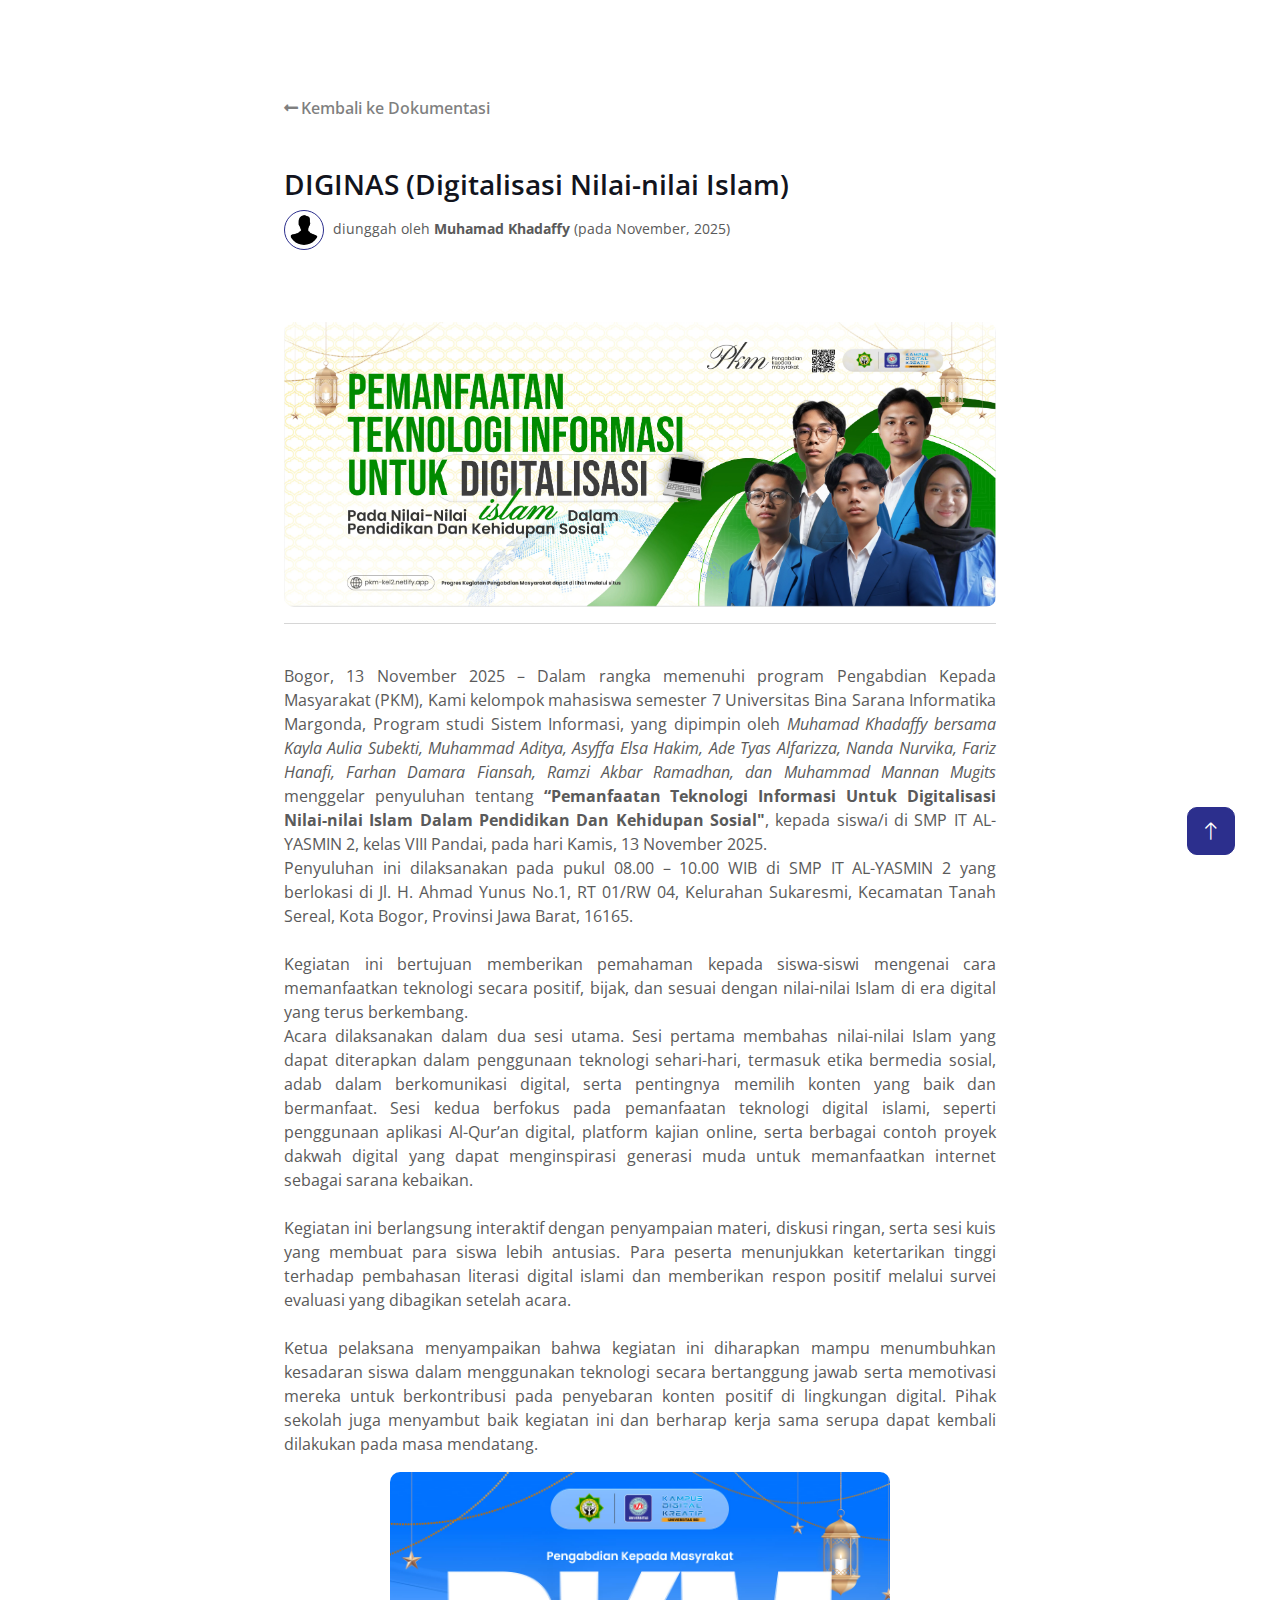
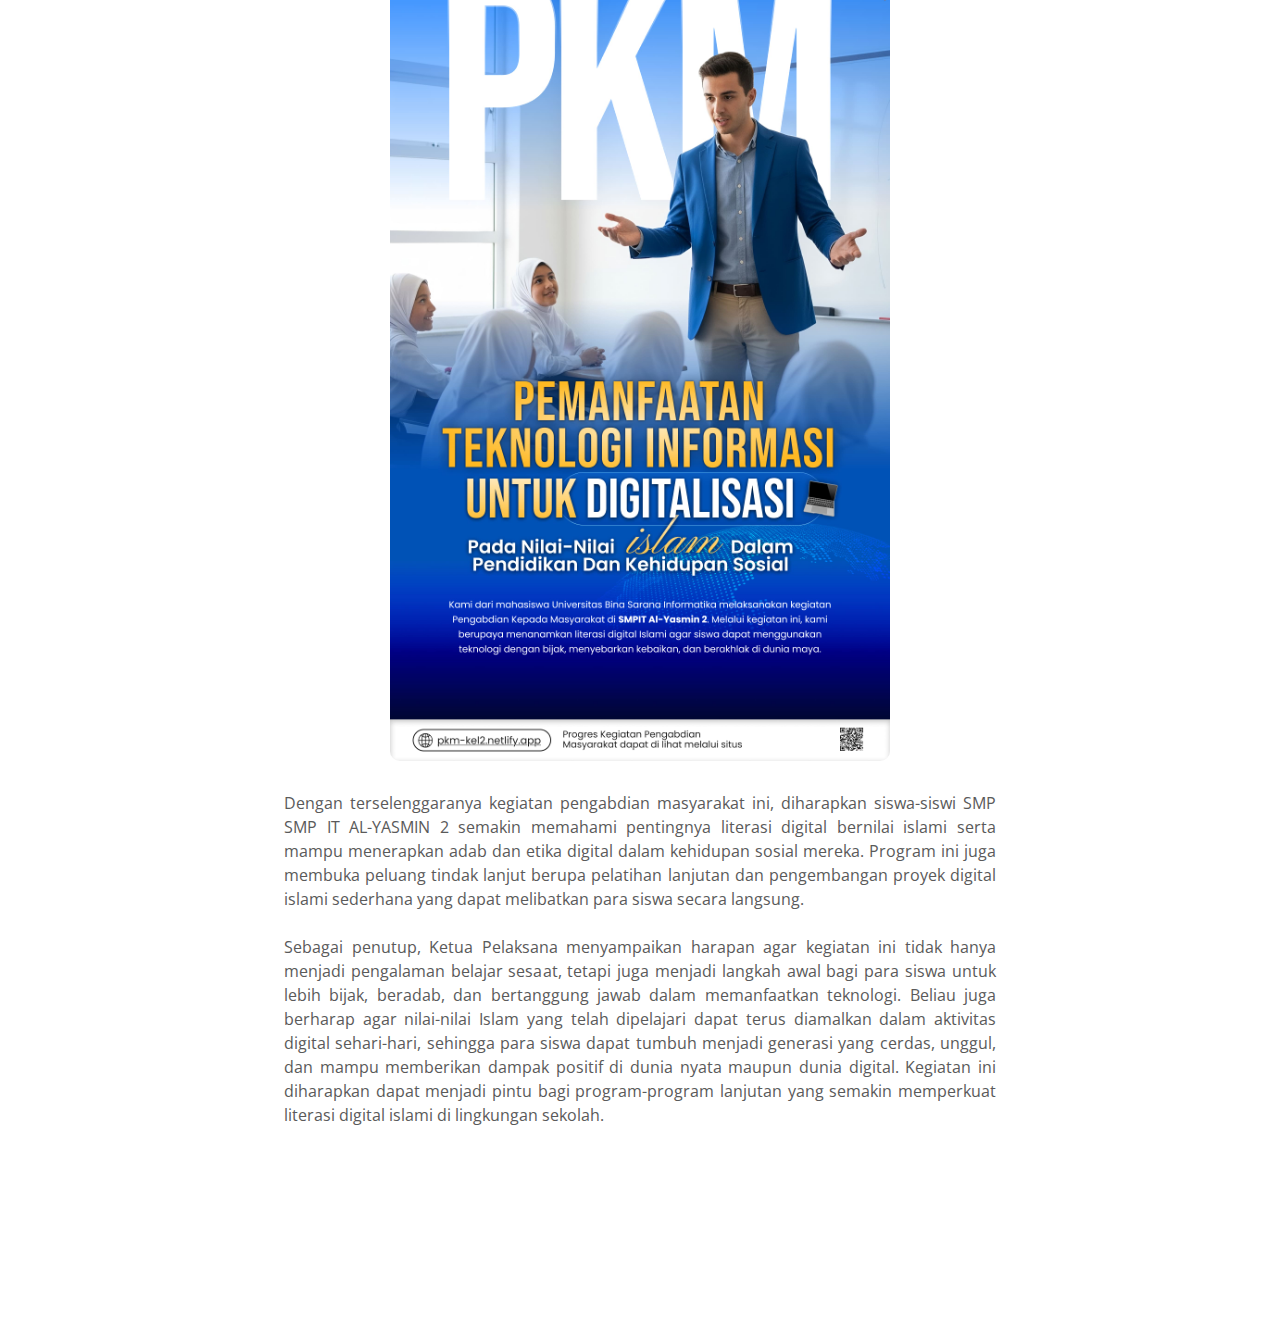
<file: pressrelease/index.html>
<!DOCTYPE html>
<html lang="en">

<head>
    <meta charset="utf-8">
    <title>PKM - Kelompok 2</title>
    <meta content="width=device-width, initial-scale=1.0" name="viewport">
    <meta content="" name="keywords">
    <meta content="" name="description">

    <!-- Favicon -->
    <link href="../img/yeji/profile.png" rel="icon">

    <!-- Google Web Fonts -->
    <link rel="preconnect" href="https://fonts.googleapis.com">
    <link rel="preconnect" href="https://fonts.gstatic.com" crossorigin>
    <link href="https://fonts.googleapis.com/css2?family=Open+Sans:wght@400;500;600;700;800&display=swap"
        rel="stylesheet">

    <!-- Icon Font Stylesheet -->
    <link href="https://cdnjs.cloudflare.com/ajax/libs/font-awesome/5.10.0/css/all.min.css" rel="stylesheet">
    <link href="https://cdn.jsdelivr.net/npm/bootstrap-icons@1.4.1/font/bootstrap-icons.css" rel="stylesheet">

    <!-- Libraries Stylesheet -->
    <link href="../lib/animate/animate.min.css" rel="stylesheet">
    <link href="../lib/lightbox/css/lightbox.min.css" rel="stylesheet">
    <link href="../lib/owlcarousel/assets/owl.carousel.min.css" rel="stylesheet">

    <!-- Customized Bootstrap Stylesheet -->
    <link href="../css/bootstrap.min.css" rel="stylesheet">

    <!-- Template Stylesheet -->
    <link href="../css/style.css" rel="stylesheet">
</head>

<body data-bs-spy="scroll" data-bs-target=".navbar" data-bs-offset="51">
    <!-- Spinner Start -->
    <div id="spinner"
        class="show bg-white position-fixed translate-middle w-100 vh-100 top-50 start-50 d-flex align-items-center justify-content-center">
        <div class="spinner-border text-primary" style="width: 3rem; height: 3rem;" role="status">
            <span class="sr-only">Loading...</span>
        </div>
    </div>
    <!-- Spinner End -->


    <!-- Navbar Start -->
    <nav class="navbar navbar-expand-lg bg-white navbar-light fixed-top shadow py-lg-0 px-4 px-lg-5 wow fadeIn"
        data-wow-delay="0.1s">
        <a href="./" class="navbar-brand d-block d-lg-none">
            <h1 class="text-primary fw-bold m-0">Press-release PKM</h1>
        </a>
    </nav>
    <!-- Navbar End -->


    <!-- Home Start -->
    <div class="container-lg py-6 text-center" id="home">
        <div class="container-fluid text-center">
            <div class="row justify-content-center g-5">
                <div class="col-lg-8 wow fadeInUp text-center align-items-center" data-wow-delay="0.1s">
                    <div class="d-flex align-items-center text-center mb-5">
                        <i class="fa fa-long-arrow-alt-left text-black-50"></i>
                        <a href="../">
                            <h6 class="lh-base mb-0 text-black-50" style="margin-left: 3px;">Kembali ke Dokumentasi</h6>
                        </a>
                    </div>
                    <h3 class="text-start">DIGINAS (Digitalisasi Nilai-nilai Islam)</h3>
                    <div class="testimonial-item text-center">
                        <div class="position-relative mb-5 text-start">
                            <img class="img-fluid rounded-circle border border-primary p-1"
                                src="../img/panitia/man-silhouette.png" alt=""
                                style="width: 40px; height: 40px; margin-right: 5px;">
                            <span style="font-size: 14px;">diunggah oleh <b>Muhamad Khadaffy</b></span>
                            <span style="font-size: 14px;">(pada November, 2025)</span>
                        </div>
                    </div>
                    <br />
                    <img src="../img/Banner.webp" class="text-center img-fluid rounded" alt="Banner Kegiatan PKM"
                        width="1100">
                    <hr><br />
                    <p
                        style="text-align: justify; text-justify: inter-word; justify-content: center; align-items: center;">
                        Bogor, 13 November 2025 –
                        Dalam rangka
                        memenuhi program Pengabdian
                        Kepada Masyarakat (PKM), Kami
                        kelompok mahasiswa semester
                        7 Universitas Bina Sarana Informatika Margonda, Program studi Sistem Informasi, yang dipimpin
                        oleh <i>Muhamad Khadaffy
                            bersama Kayla Aulia Subekti, Muhammad Aditya, Asyffa Elsa Hakim, Ade Tyas Alfarizza, Nanda
                            Nurvika, Fariz Hanafi, Farhan Damara Fiansah, Ramzi Akbar Ramadhan, dan Muhammad Mannan
                            Mugits</i>
                        menggelar penyuluhan
                        tentang <b>“Pemanfaatan Teknologi Informasi Untuk Digitalisasi Nilai-nilai Islam Dalam
                            Pendidikan
                            Dan Kehidupan Sosial"</b>,
                        kepada siswa/i di SMP IT AL-YASMIN 2, kelas VIII Pandai, pada
                        hari Kamis, 13 November 2025.<br />Penyuluhan ini dilaksanakan pada pukul 08.00 – 10.00 WIB di
                        SMP IT
                        AL-YASMIN 2 yang berlokasi di
                        Jl. H. Ahmad Yunus No.1, RT 01/RW 04, Kelurahan Sukaresmi, Kecamatan Tanah Sereal, Kota Bogor,
                        Provinsi Jawa Barat,
                        16165.
                        <br /><br />
                        Kegiatan ini bertujuan memberikan pemahaman kepada siswa-siswi mengenai cara memanfaatkan
                        teknologi secara positif,
                        bijak, dan sesuai dengan nilai-nilai Islam di era digital yang terus berkembang.
                        <br />Acara dilaksanakan dalam dua sesi utama. Sesi pertama membahas nilai-nilai Islam yang
                        dapat diterapkan dalam penggunaan
                        teknologi sehari-hari, termasuk etika bermedia sosial, adab dalam berkomunikasi digital, serta
                        pentingnya memilih konten
                        yang baik dan bermanfaat. Sesi kedua berfokus pada pemanfaatan teknologi digital islami, seperti
                        penggunaan aplikasi
                        Al-Qur’an digital, platform kajian online, serta berbagai contoh proyek dakwah digital yang
                        dapat menginspirasi generasi
                        muda untuk memanfaatkan internet sebagai sarana kebaikan.
                        <br /><br />
                        Kegiatan ini berlangsung interaktif dengan penyampaian materi, diskusi ringan, serta sesi kuis
                        yang membuat para siswa
                        lebih antusias. Para peserta menunjukkan ketertarikan tinggi terhadap pembahasan literasi
                        digital islami dan memberikan
                        respon positif melalui survei evaluasi yang dibagikan setelah acara.
                        <br /><br />
                        Ketua pelaksana menyampaikan bahwa kegiatan ini diharapkan mampu menumbuhkan kesadaran siswa
                        dalam menggunakan teknologi
                        secara bertanggung jawab serta memotivasi mereka untuk berkontribusi pada penyebaran konten
                        positif di lingkungan
                        digital. Pihak sekolah juga menyambut baik kegiatan ini dan berharap kerja sama serupa dapat
                        kembali dilakukan pada masa
                        mendatang.
                    </p>
                    <img src="../img/Poster.jpg" class="text-center img-fluid rounded" alt="Banner Kegiatan PKM"
                        width="500">
                    <p
                        style="text-align: justify; text-justify: inter-word; justify-content: center; align-items: center; margin-top: 30px;">
                        Dengan
                        terselenggaranya kegiatan pengabdian masyarakat ini, diharapkan siswa-siswi SMP SMP IT
                        AL-YASMIN 2 semakin memahami
                        pentingnya literasi digital bernilai islami serta mampu menerapkan adab dan etika digital dalam
                        kehidupan sosial mereka.
                        Program ini juga membuka peluang tindak lanjut berupa pelatihan lanjutan dan pengembangan proyek
                        digital islami
                        sederhana yang dapat melibatkan para siswa secara langsung.
                        <br /><br />
                        Sebagai penutup, Ketua Pelaksana menyampaikan harapan agar kegiatan ini tidak hanya menjadi
                        pengalaman belajar sesaat,
                        tetapi juga menjadi langkah awal bagi para siswa untuk lebih bijak, beradab, dan bertanggung
                        jawab
                        dalam memanfaatkan
                        teknologi. Beliau juga berharap agar nilai-nilai Islam yang telah dipelajari dapat terus
                        diamalkan
                        dalam aktivitas
                        digital sehari-hari, sehingga para siswa dapat tumbuh menjadi generasi yang cerdas, unggul, dan
                        mampu memberikan dampak
                        positif di dunia nyata maupun dunia digital. Kegiatan ini diharapkan dapat menjadi pintu bagi
                        program-program lanjutan
                        yang semakin memperkuat literasi digital islami di lingkungan sekolah.
                    </p>
                    <!-- <a class="btn btn-primary py-3 px-5 mt-3" href="">Read More</a> -->
                </div>
            </div>
        </div>
    </div>
    <!-- Home End -->

    <!-- Back to Top -->
    <a href="#" class="btn btn-lg btn-primary btn-lg-square back-to-top"><i class="bi bi-arrow-up"></i></a>


    <!-- JavaScript Libraries -->
    <script src="https://code.jquery.com/jquery-3.4.1.min.js"></script>
    <script src="https://cdn.jsdelivr.net/npm/bootstrap@5.0.0/dist/js/bootstrap.bundle.min.js"></script>
    <script src="../lib/wow/wow.min.js"></script>
    <script src="../lib/easing/easing.min.js"></script>
    <script src="../lib/waypoints/waypoints.min.js"></script>
    <script src="../lib/typed/typed.min.js"></script>
    <script src="../lib/counterup/counterup.min.js"></script>
    <script src="../lib/owlcarousel/owl.carousel.min.js"></script>
    <script src="../lib/isotope/isotope.pkgd.min.js"></script>
    <script src="../lib/lightbox/js/lightbox.min.js"></script>

    <!-- Template Javascript -->
    <script src="../js/main.js"></script>
</body>

</html>
</file>
<file: css/style.css>
/********** Template CSS **********/
:root {
    --primary: #2c2f8d;
    --secondary: #FFC448;
    --light: #FAFAFB;
    --dark: #12141D;
}

.back-to-top {
    position: fixed;
    display: none;
    right: 45px;
    bottom: 45px;
    z-index: 99;
}

.my-6 {
    margin-top: 6rem;
    margin-bottom: 6rem;
}

.py-6 {
    padding-top: 6rem;
    padding-bottom: 6rem;
}


/*** Spinner ***/
#spinner {
    opacity: 0;
    visibility: hidden;
    transition: opacity .5s ease-out, visibility 0s linear .5s;
    z-index: 99999;
}

#spinner.show {
    transition: opacity .5s ease-out, visibility 0s linear 0s;
    visibility: visible;
    opacity: 1;
}


/*** Button ***/
.btn {
    font-weight: 500;
    transition: .5s;
}

.btn.btn-primary,
.btn.btn-secondary {
    color: #FFFFFF;
}

.btn-square {
    width: 38px;
    height: 38px;
}

.btn-sm-square {
    width: 32px;
    height: 32px;
}

.btn-lg-square {
    width: 48px;
    height: 48px;
}

.btn-square,
.btn-sm-square,
.btn-lg-square {
    padding: 0;
    display: flex;
    align-items: center;
    justify-content: center;
    font-weight: normal;
}


/*** Navbar ***/
.navbar.fixed-top {
    display: none;
    transition: .5s;
}

.navbar .navbar-nav .nav-link {
    padding: 20px 15px;
    color: var(--dark);
    font-size: 18px;
    font-weight: 600;
    outline: none;
}

.navbar .navbar-nav .nav-link:hover,
.navbar .navbar-nav .nav-link.active {
    color: var(--primary);
}

@media (max-width: 991.98px) {
    .navbar .navbar-nav .nav-link  {
        padding: 10px 0;
    }
}


/*** Header ***/
#home {
    margin-bottom: 6rem;
}

.typed-cursor {
    font-size: 30px;
    color: var(--dark);
}

.btn-play {
    position: relative;
    display: block;
    box-sizing: content-box;
    width: 16px;
    height: 26px;
    border-radius: 100%;
    border: none;
    outline: none !important;
    padding: 18px 20px 20px 28px;
    background: var(--primary);
}

.btn-play:before {
    content: "";
    position: absolute;
    z-index: 0;
    left: 50%;
    top: 50%;
    transform: translateX(-50%) translateY(-50%);
    display: block;
    width: 60px;
    height: 60px;
    background: var(--primary);
    border-radius: 100%;
    animation: pulse-border 1500ms ease-out infinite;
}

.btn-play:after {
    content: "";
    position: absolute;
    z-index: 1;
    left: 50%;
    top: 50%;
    transform: translateX(-50%) translateY(-50%);
    display: block;
    width: 60px;
    height: 60px;
    background: #FFFFFF;
    border-radius: 100%;
    transition: all 200ms;
}

.btn-play span {
    display: block;
    position: relative;
    z-index: 3;
    width: 0;
    height: 0;
    left: -1px;
    border-left: 16px solid var(--primary);
    border-top: 11px solid transparent;
    border-bottom: 11px solid transparent;
}

@keyframes pulse-border {
    0% {
        transform: translateX(-50%) translateY(-50%) translateZ(0) scale(1);
        opacity: 1;
    }

    100% {
        transform: translateX(-50%) translateY(-50%) translateZ(0) scale(2);
        opacity: 0;
    }
}

.modal-video .modal-dialog {
    position: relative;
    max-width: 800px;
    margin: 60px auto 0 auto;
}

.modal-video .modal-body {
    position: relative;
    padding: 0px;
}

.modal-video .close {
    position: absolute;
    width: 30px;
    height: 30px;
    right: 0px;
    top: -30px;
    z-index: 999;
    font-size: 30px;
    font-weight: normal;
    color: #FFFFFF;
    background: #000000;
    opacity: 1;
}


/*** About ***/
#about .years .display-1 {
    font-size: 10rem;
    line-height: 9rem;
}

#about .years h5 {
    letter-spacing: 30px;
    margin-right: -30px;
}


/*** Skills ***/
#skill .progress {
    height: 5px;
    border-radius: 5px;
}

#skill .progress .progress-bar {
    width: 0px;
    border-radius: 5px;
    transition: 3s;
}

#skill .nav-pills .nav-link {
    color: var(--dark);
}

#skill .nav-pills .nav-link.active {
    color: #FFFFFF;
}

#skill .tab-content hr {
    width: 30px;
}


/*** Service ***/
.service-item .bg-icon {
    width: 100px;
    height: 100px;
    display: flex;
    align-items: center;
    justify-content: center;
    /* background: url(../img/bg-icon.png) center center no-repeat; */
    background-size: cover;
}


/*** Project Portfolio ***/
#portfolio-flters li {
    display: inline-block;
    font-weight: 500;
    color: var(--dark);
    cursor: pointer;
    transition: .5s;
    border-bottom: 2px solid transparent;
}

#portfolio-flters li:hover,
#portfolio-flters li.active {
    color: var(--primary);
    border-color: var(--primary);
}

.portfolio-img {
    position: relative;
}

.portfolio-btn {
    position: absolute;
    width: 100%;
    height: 100%;
    top: 0;
    left: 0;
    /* background: rgba(98, 68, 197, .9); */
    background: rgba(44, 47, 141, 9);
    display: flex;
    align-items: flex-end;
    justify-content: flex-start;
    padding: 30px;
    padding-bottom: 100px !important;
    opacity: 0;
    transition: .5s;
}

.portfolio-item:hover .portfolio-btn {
    opacity: 1;
    padding-bottom: 30px !important;
}


/*** Team ***/
.team-item img {
    transition: .5s;
}

.team-item:hover img {
    opacity: .7;
}

.team-item .team-text {
    position: absolute;
    left: 0;
    right: 60px;
    bottom: 30px;
    display: flex;
    align-items: center;
    justify-content: space-between;
    opacity: 0;
    transition: .5s;
}

.team-item:hover .team-text {
    right: 30px;
    opacity: 1;
}

.team-item .team-text div {
    transition: .5s;
}

.team-item:hover .team-text div {
    margin-left: 30px;
}


/*** Testimonial ***/
.testimonial-left,
.testimonial-right {
    position: relative;
}

.testimonial-left img,
.testimonial-right img {
    position: absolute;
    padding: 5px;
    border: 1px solid var(--secondary);
    border-radius: 70px;
}

.testimonial-left img:nth-child(1),
.testimonial-right img:nth-child(3) {
    width: 70px;
    height: 70px;
    top: 10%;
    left: 50%;
    transform: translateX(-50%);
}

.testimonial-left img:nth-child(2),
.testimonial-right img:nth-child(2) {
    width: 60px;
    height: 60px;
    top: 50%;
    left: 10%;
    transform: translateY(-50%);
}

.testimonial-left img:nth-child(3),
.testimonial-right img:nth-child(1) {
    width: 50px;
    height: 50px;
    bottom: 10%;
    right: 10%;
}

.testimonial-carousel .owl-item img {
    width: 120px;
    height: 120px;
}

.testimonial-carousel .testimonial-icon {
    position: absolute;
    width: 40px;
    height: 40px;
    left: 50%;
    bottom: -15px;
    transform: translateX(-50%);
    display: flex;
    align-items: center;
    justify-content: center;
    background: #FFFFFF;
    border: 1px solid var(--secondary);
    border-radius: 60px;
}

.testimonial-carousel .owl-dots {
    height: 40px;
    margin-top: 25px;
    display: flex;
    align-items: center;
    justify-content: center;
}

.testimonial-carousel .owl-dot {
    position: relative;
    display: inline-block;
    margin: 0 5px;
    width: 30px;
    height: 30px;
    background: #FFFFFF;
    border: 2px solid var(--secondary);
    border-radius: 30px;
    transition: .5s;
}

.testimonial-carousel .owl-dot::after {
    position: absolute;
    content: "";
    width: 16px;
    height: 16px;
    top: 5px;
    left: 5px;
    border-radius: 16px;
    background: var(--secondary);
    transition: .5s;
}

.testimonial-carousel .owl-dot.active::after {
    background: var(--primary);
}
</file>
